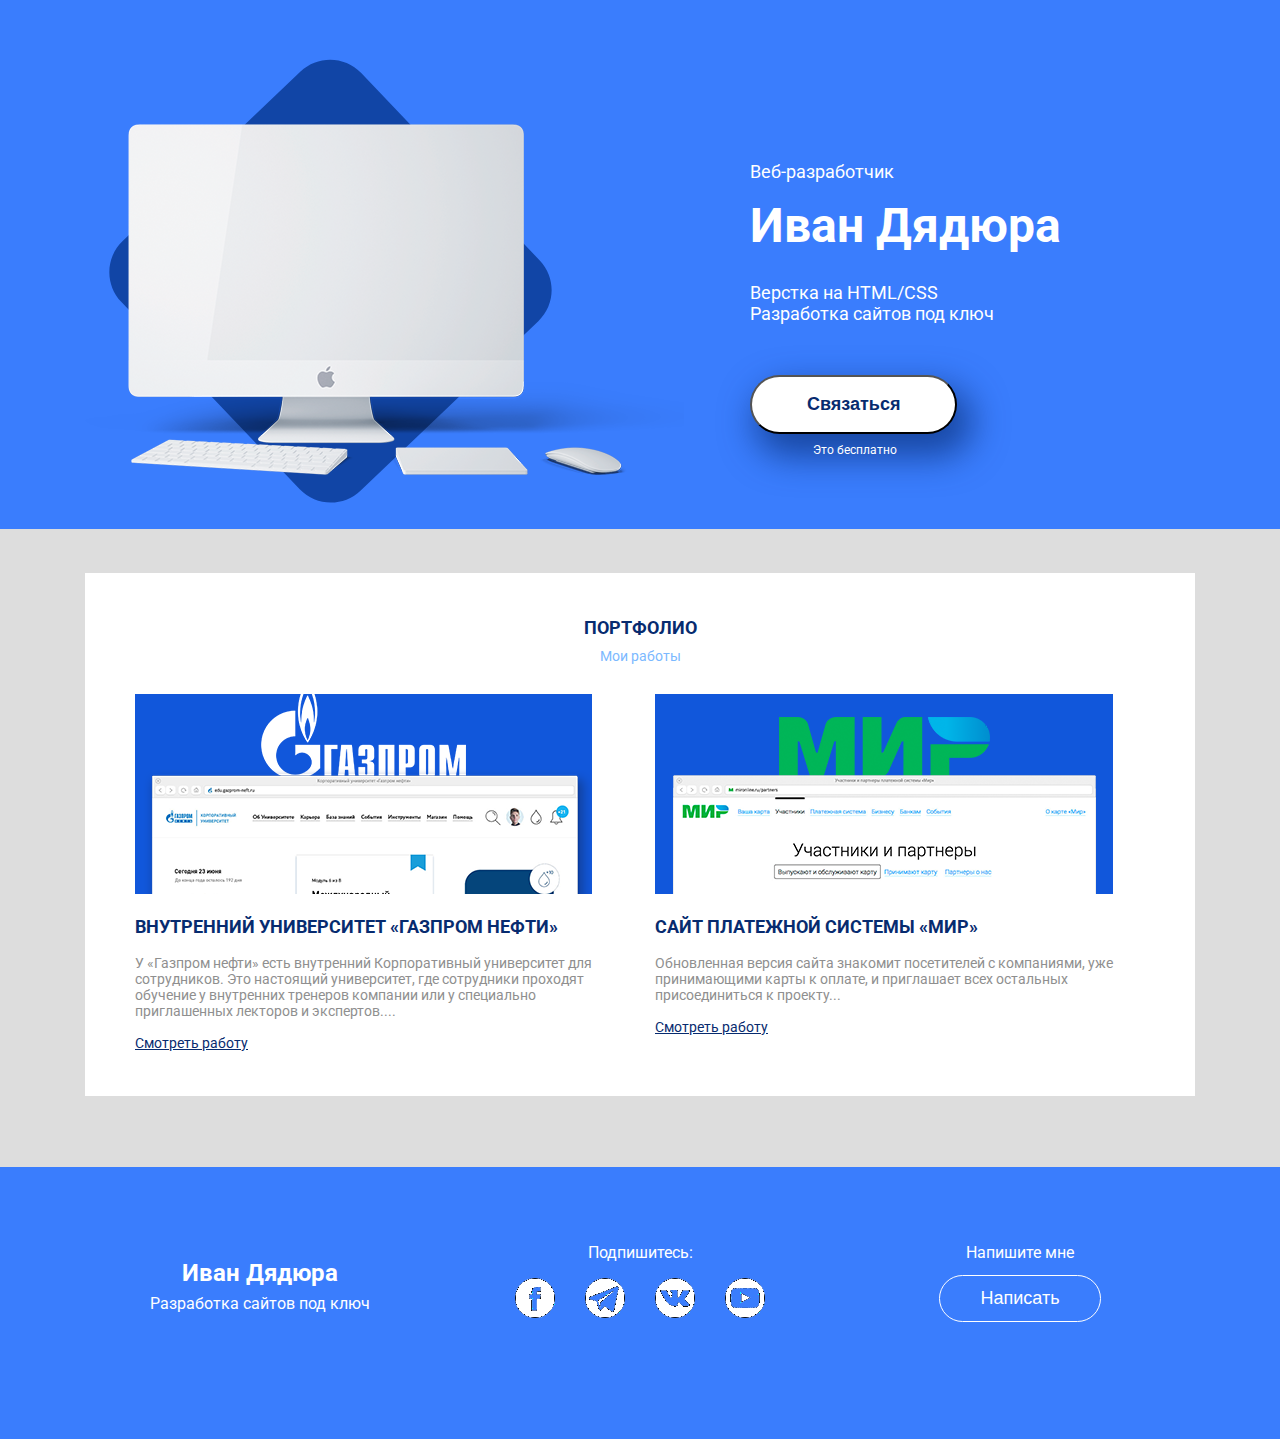
<file: index.html>
<!DOCTYPE html>
<html lang="ru">
<head>
	  <!-- Важная техническая информация для браузера -->
		<meta charset="utf-8">
		<meta http-equiv="X-UA-Compatible" content="IE=edge">
		<meta name="viewport" content="width=device-width, initial-scale=1">

		<!-- Информация об Авторе и описание проекта -->
		<meta name="description" content="">
		<meta name="auyhor" content="">
		

		<!-- Иконка, которая будет на вкладке в браузере -->
		<link rel="icon" href="/favicon.ico">
		<!-- Заголовок на вкладке в браузере -->
		<title>Сайт</title>
		<!-- шрифты от Google -->
		<link href="https://fonts.googleapis.com/
		css?family=Roboto:400,700&amp;subset=cyrillic-ext"
		rel="stylesheet">

		<!-- Подключаем наш файл со стилями, который находится в папке css-->
		<link rel="stylesheet" href="css/style.css">
		<link rel="stylesheet" href="css/bootstrap-grid.min.css">
</head>

<body>
 <!-- Тут будет содержимое будущего сайта -->
<header>
	<div class="container">
		<div class="row">
			<div class="col-lg-7">
			<img class="header-img" src="img/main.png" alt="Картинка">
			</div>
			<!--/.col-7 -->
			<div class="col-lg-5">
				<p class="header-pretitle">Веб-разработчик </p>
				<h1 class="header-title">Иван Дядюра</h1>
				<p class="header-subtitle">Верстка на HTML/CSS <br>Разработка сайтов под ключ
				</p>
				<div class="header-button-block">
					<button class="header-button">Связаться</button>
				<small>Это бесплатно</small>
				</div>
			</div>
			<!--/.col-5 -->
		
		</div>
		<!-- /.row-->
	</div>
	<!-- /.container-->
</header>

<section class="portfolio">
	<div class="container">
		<div class="portfolio-block">
			<h2 class="portfolio-title">Портфолио</h2>
			<p class="portfolio-subtitle">Мои работы</p>
			<div class="row">
				<div class="col-md-6">
					<div class="portfolio-col-1">
						<img src="img/gaz.png" alt="Газпром">
						<h3>внутренний университет «Газпром нефти»</h3>
						<p class="portfolio-text">У «Газпром нефти» есть внутренний Корпоративный университет для сотрудников. Это настоящий университет, где сотрудники проходят обучение у внутренних тренеров компании или у специально приглашенных лекторов и экспертов....</p>
						<a href="#">Смотреть работу</a>
					</div> <!-- /.portfolio-col-->
				</div> <!--/. col-6-->
				
				<div class="col-md-6">
					<div class="portfolio-col-2">
						<img src="img/mir.png" alt="Мир">
						<h3>Сайт платежной системы «Мир»</h3>
						<p class="portfolio-text">Обновленная версия сайта знакомит посетителей с компаниями, уже принимающими карты к оплате, и приглашает всех остальных присоединиться к проекту...</p>
						<a href="#">Смотреть работу</a>
					</div>
				</div>
			</div>
		</div>
	</div>
</section>

<footer>
	<div class="container">
		<div class="row">
			<div class="col-md-4">
				<h4 class="footer-author">Иван Дядюра</h4>
				<p class="footer-text">Разработка сайтов под ключ</p>
		
			</div>
			<div class="col-md-4">
				<div class="social-block">
					<p>Подпишитесь:</p>
					<a href="#"> <img src="img/but/f.png" alt="Facebook"></a>
					<a href="#"> <img src="img/but/t.png" alt="Telegram"></a>
					<a href="x/index.html"> <img src="img/but/vk.png" alt="Vk"></a>
					<a href="#"> <img src="img/but/you.png" alt="Youtube"></a>
				</div>
			</div>		
			<div class="col-md-4">
				<div class="footer-cta-block">
					<p class="footer-cta">Напишите мне</p>
					<button class="footer-button">Написать</button>
				</div>
			</div>
		</div><!--/.row-->
	</div><!--/.container-->
</footer>
</body>
</html>
</file>
<file: css/style.css>
/* Здесь будут храниться стили нашего сайта */
	body {
		margin: 0;
		font-family: 'Roboto';
	}
	img{
		max-width: 100%;
	}

	header {
		padding-top: 59px; 
		padding-bottom: 22px;
		background-color: #3a7dfd;
		color: #ffffff;
	}
	
	.header-pretitle {
		font-size: 18px;
		margin-top: 102px;
	}
	.header-title{
		font-size: 48px;
		font-weight: 700;
		line-height: 46.81px;
		margin-top: 21px;
	}
	
	.header-subtitle{
		font-size: 18px;
		margin-top: 20px;
	}
	
	.header-button{
		
		box-shadow: 10px 17px 34px 6px rgba(18, 61, 145, 0.83);
		border-radius: 50px;
		background-color: #ffffff;
		color: #072b6f;
		font-size: 18px;
		font-weight: 700;
		padding: 17px 55px;
		margin-top: 33px;
	}
	
	header small {
		font-size: 12px;
		display: block;
		text-align: center;
		margin-top: 9px;
		
	}
	
	.header-button-block{
		max-width: 210px;
	}
	
	.portfolio{
		background-color: #dddddd;
		padding-top: 44px;
		padding-bottom: 71px;
	}
	
	.portfolio-block{
		background-color: #ffffff;
		padding-top: 29px;
		padding-bottom: 44px
	}
	
	.portfolio-title{
		text-transform: uppercase;
		font-size: 18px;
		color: #072b6f;
		margin-bottom: 10px;
	}
	.portfolio-title, .portfolio-subtitle{
		text-align: center;
	}
	.portfolio-subtitle{
		margin-top: 10px;
		font-size: 14px;
		color: #7bb9ff;
		margin-bottom: 30px;
	}
	
	.portfolio-col-1{
		padding-left: 50px;
		
		
	}
	.portfolio-col-2{
		
		padding-right: 50px;
		
	}
	.portfolio-block h3 {
		color: #072b6f;		
		font-size: 18px;
		font-weight: 700;
		text-transform: uppercase;
	}
	
		.portfolio-text {
		color: #8f8f8f;
		font-size: 14px;
		font-weight: 400;
	}
	.portfolio-block a {
		color: #072b6f;
		font-size: 14px;
		font-weight: 400;


	}
	
	footer	{
		background-color: #3a7dfd;
		color: #ffffff;
		padding-top: 60px;
		padding-bottom: 110px;
	}
	.footer-author{
		font-size: 24px;
		margin-bottom: 7px;
		
	}
	.footer-text{
		margin-top: 0;
		
	}
	.social-block{
		text-align: center;
		
	}
		.social-block a {
		display: illine-block;
		margin-left: 13px;
		margin-right: 13px;
		
	}
	.footer-cta{
		margin-bottom: 13px;
	}
	.footer-button{
		display: illine-block;
		border: 1px solid #ffffff;
		background-color: transparent;
		color: #ffffff;
		font-size: 18px;
		border-radius: 50px;
		padding: 12px 40px;
	}
	.footer-cta-block{
		text-align: center;
	}
	
	@media (max-width: 1200px){
		.header-pretitle {
			margin-top: 60px;
		}
	}
	
	@media (max-width: 992px){
		.header-img {
			display: none;
		}
			.header-pretitle {
			margin-top: 10px;
		}
		.footer-author{
			font-size: 18px;
			
		}
		.footer-text{
			font-size: 14px;
			
		}
		.social-block a{
			margin-left: 5px;
			margin-right: 5px;
		}	
		.social-block img{
			width: 30px;
		}	
		.footer-button{
			font-size: 14px;
			padding: 8px 35px
		}		
	}
	
	@media(max-width: 768px) {
		.portfolio-col-1{
			padding-left: 20px;
			padding-right: 20px;
			padding-bottom: 40px;
		}
		.portfolio-col-2{
			padding-left: 20px;
			padding-right: 20px;
			
		}
	}
	
		.footer-author, .footer-text{
		text-align: center;
		
	}
</file>
<file: website/css/style.css>
/* Здесь будут храниться стили нашего сайта */
	body {
		margin: 0;
		font-family: 'Roboto';
	}
	img{
		max-width: 100%;
	}

	header {
		padding-top: 59px; 
		padding-bottom: 22px;
		background-color: #3a7dfd;
		color: #ffffff;
	}
	
	.header-pretitle {
		font-size: 18px;
		margin-top: 102px;
	}
	.header-title{
		font-size: 48px;
		font-weight: 700;
		line-height: 46.81px;
		margin-top: 21px;
	}
	
	.header-subtitle{
		font-size: 18px;
		margin-top: 20px;
	}
	
	.header-button{
		
		box-shadow: 10px 17px 34px 6px rgba(18, 61, 145, 0.83);
		border-radius: 50px;
		background-color: #ffffff;
		color: #072b6f;
		font-size: 18px;
		font-weight: 700;
		padding: 17px 55px;
		margin-top: 33px;
	}
	
	header small {
		font-size: 12px;
		display: block;
		text-align: center;
		margin-top: 9px;
		
	}
	
	.header-button-block{
		max-width: 210px;
	}
	
	.portfolio{
		background-color: #dddddd;
		padding-top: 44px;
		padding-bottom: 71px;
	}
	
	.portfolio-block{
		background-color: #ffffff;
		padding-top: 29px;
		padding-bottom: 44px
	}
	
	.portfolio-title{
		text-transform: uppercase;
		font-size: 18px;
		color: #072b6f;
		margin-bottom: 10px;
	}
	.portfolio-title, .portfolio-subtitle{
		text-align: center;
	}
	.portfolio-subtitle{
		margin-top: 10px;
		font-size: 14px;
		color: #7bb9ff;
		margin-bottom: 30px;
	}
	
	.portfolio-col-1{
		padding-left: 50px;
		
		
	}
	.portfolio-col-2{
		
		padding-right: 50px;
		
	}
	.portfolio-block h3 {
		color: #072b6f;		
		font-size: 18px;
		font-weight: 700;
		text-transform: uppercase;
	}
	
		.portfolio-text {
		color: #8f8f8f;
		font-size: 14px;
		font-weight: 400;
	}
	.portfolio-block a {
		color: #072b6f;
		font-size: 14px;
		font-weight: 400;


	}
	
	footer	{
		background-color: #3a7dfd;
		color: #ffffff;
		padding-top: 60px;
		padding-bottom: 110px;
	}
	.footer-author{
		font-size: 24px;
		margin-bottom: 7px;
		
	}
	.footer-text{
		margin-top: 0;
		
	}
	.social-block{
		text-align: center;
		
	}
		.social-block a {
		display: illine-block;
		margin-left: 13px;
		margin-right: 13px;
		
	}
	.footer-cta{
		margin-bottom: 13px;
	}
	.footer-button{
		display: illine-block;
		border: 1px solid #ffffff;
		background-color: transparent;
		color: #ffffff;
		font-size: 18px;
		border-radius: 50px;
		padding: 12px 40px;
	}
	.footer-cta-block{
		text-align: center;
	}
	
	@media (max-width: 1200px){
		.header-pretitle {
			margin-top: 60px;
		}
	}
	
	@media (max-width: 992px){
		.header-img {
			display: none;
		}
			.header-pretitle {
			margin-top: 10px;
		}
		.footer-author{
			font-size: 18px;
			
		}
		.footer-text{
			font-size: 14px;
			
		}
		.social-block a{
			margin-left: 5px;
			margin-right: 5px;
		}	
		.social-block img{
			width: 30px;
		}	
		.footer-button{
			font-size: 14px;
			padding: 8px 35px
		}		
	}
	
	@media(max-width: 768px) {
		.portfolio-col-1{
			padding-left: 20px;
			padding-right: 20px;
			padding-bottom: 40px;
		}
		.portfolio-col-2{
			padding-left: 20px;
			padding-right: 20px;
			
		}
	}
	
		.footer-author, .footer-text{
		text-align: center;
		
	}
</file>
